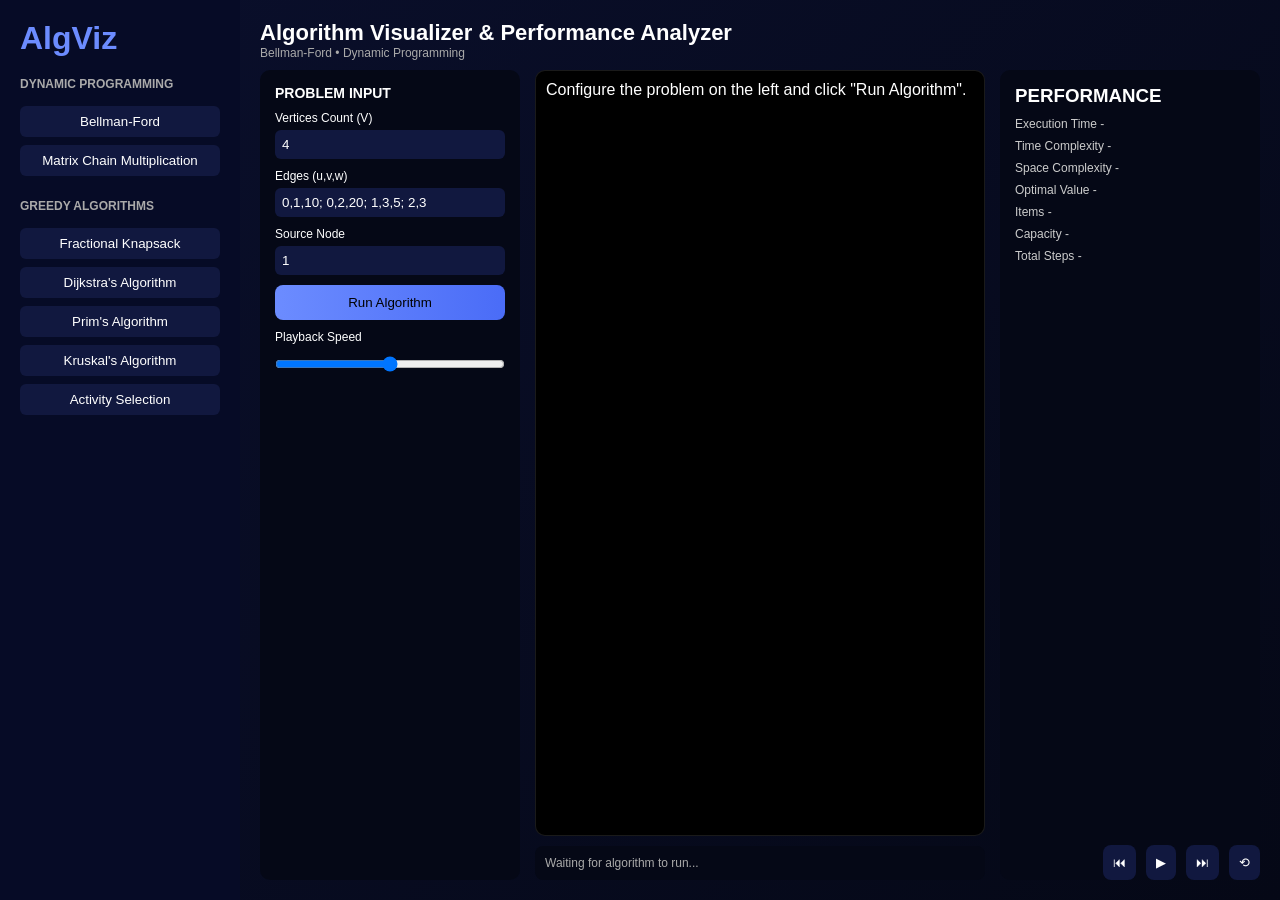
<file: Frontend/daa.html>
<!DOCTYPE html>
<html lang="en">

<head>
  <meta charset="UTF-8">
  <title>AlgViz</title>
  <meta name="viewport" content="width=device-width, initial-scale=1.0">
  <link rel="stylesheet" href="vis-network.min.css">
  <link rel="stylesheet" href="daa.css">
</head>

<body>

  <div class="container">

    <!-- SIDEBAR -->
    <div class="sidebar">
      <h1>AlgViz</h1>

      <h3>DYNAMIC PROGRAMMING</h3>
      <button>Bellman-Ford</button>
      <button>Matrix Chain Multiplication</button>

      <h3>GREEDY ALGORITHMS</h3>
      <button>Fractional Knapsack</button>
      <button>Dijkstra's Algorithm</button>
      <button>Prim's Algorithm</button>
      <button>Kruskal's Algorithm</button>
      <button>Activity Selection</button>
    </div>

    <!-- MAIN CONTENT -->
    <div class="main">

      <div class="top-bar">
        <h1>Algorithm Visualizer & Performance Analyzer</h1>
        <p>Bellman-Ford • Dynamic Programming</p>
      </div>

      <div class="content">

        <!-- LEFT INPUT PANEL -->
        <div class="input-panel">
          <h3>PROBLEM INPUT</h3>

          <label>Vertices Count (V)</label>
          <input type="text" value="4">

          <label>Edges (u,v,w)</label>
          <input type="text" value="0,1,10; 0,2,20; 1,3,5; 2,3">

          <label>Source Node</label>
          <input type="text" value="1">

          <button class="run-btn">Run Algorithm</button>

          <label>Playback Speed</label>
          <input type="range">
        </div>

        <!-- CENTER VISUAL -->
        <div class="visual-section">
          <div class="visual-box">
            <p>Configure the problem on the left and click "Run Algorithm".</p>
          </div>

          <div class="step-log">
            Waiting for algorithm to run...
          </div>
        </div>

        <!-- RIGHT PERFORMANCE PANEL -->
        <div class="performance">
          <h3>PERFORMANCE</h3>
          <p>Execution Time -</p>
          <p>Time Complexity -</p>
          <p>Space Complexity -</p>
          <p>Optimal Value -</p>
          <p>Items -</p>
          <p>Capacity -</p>
          <p>Total Steps -</p>
        </div>

      </div>
    </div>
  </div>

  <!-- CONTROLS -->
  <div class="controls">
    <button>⏮</button>
    <button>▶</button>
    <button>⏭</button>
    <button>⟲</button>
  </div>

  <script src="vis-network.min.js?t=202605281702"></script>
  <script src="daa.js?t=202605281702"></script>
</body>

</html>
</file>
<file: Frontend/daa.css>
* {
  margin: 0;
  padding: 0;
  box-sizing: border-box;
  font-family: "Segoe UI", sans-serif;
}

html,
body {
  height: 100%;
}

body {
  background: linear-gradient(135deg, #0a0f2c, #050816);
  color: white;
}

/* MAIN GRID */
.container {
  display: grid;
  grid-template-columns: 240px 1fr;
  height: 100vh;
}

/* SIDEBAR */
.sidebar {
  background: #060b26;
  padding: 20px;
}

.sidebar h1 {
  color: #6c8cff;
  margin-bottom: 20px;
}

.sidebar h3 {
  font-size: 12px;
  color: #aaa;
  margin: 15px 0;
}

.sidebar button {
  width: 100%;
  padding: 8px;
  margin-bottom: 8px;
  background: #11183f;
  border: none;
  color: white;
  border-radius: 6px;
  cursor: pointer;
}

.sidebar button:hover {
  background: #6c8cff;
}

/* MAIN */
.main {
  padding: 20px;
  display: flex;
  flex-direction: column;
  height: 100%;
  min-height: 0;
}

.top-bar h1 {
  font-size: 22px;
}

.top-bar p {
  font-size: 12px;
  color: #aaa;
  margin-bottom: 10px;
}

/* CONTENT GRID */
.content {
  display: grid;
  grid-template-columns: 260px 1fr 260px;
  gap: 15px;
  flex: 1;
  min-height: 0;
  height: 100%;
}

/* INPUT PANEL */
.input-panel {
  background: #050816;
  padding: 15px;
  border-radius: 10px;
}

.input-panel h3 {
  margin-bottom: 10px;
  font-size: 14px;
}

.input-panel label {
  font-size: 12px;
  margin-top: 10px;
  display: block;
}

.input-panel input {
  width: 100%;
  padding: 7px;
  margin-top: 5px;
  background: #11183f;
  border: none;
  border-radius: 6px;
  color: white;
}

/* RUN BUTTON */
.run-btn {
  width: 100%;
  margin-top: 10px;
  padding: 10px;
  background: linear-gradient(90deg, #6c8cff, #4a6cf7);
  border: none;
  border-radius: 8px;
  cursor: pointer;
}

/* VISUAL */
.visual-section {
  display: flex;
  flex-direction: column;
  min-height: 0;
  height: 100%;
}

.visual-box {
  flex: 1;
  background: black;
  border-radius: 10px;
  border: 1px solid rgba(255, 255, 255, 0.1);
  display: flex;
  flex-direction: column;
  align-items: stretch;
  justify-content: flex-start;
  padding: 10px;
  overflow: auto;
  min-height: 0;
  height: 100%;
}

.graph-host {
  flex: 1;
  min-height: 260px;
  display: flex;
}

#graph-container {
  width: 100%;
  height: 100%;
  min-height: 260px;
}

.mcm-table {
  width: 100%;
  border-collapse: collapse;
  margin-top: 8px;
  color: #e6ecff;
  font-size: 12px;
  table-layout: fixed;
}

.mcm-table th {
  background: #0b1233;
  padding: 6px;
  border: 1px solid rgba(255, 255, 255, 0.08);
  font-weight: 600;
}

.mcm-cell {
  text-align: center;
  padding: 6px;
  border: 1px solid rgba(255, 255, 255, 0.08);
  background: #0c1230;
  min-width: 42px;
}

.mcm-diag {
  background: #141b3f;
  color: #9fb2ff;
}

.mcm-highlight {
  background: #6c8cff;
  color: #0a0f2c;
  font-weight: 700;
}

.mcm-split {
  color: #ffd45c;
  font-size: 12px;
  margin: 6px 0 2px;
}

.activity-array {
  display: flex;
  flex-wrap: wrap;
  gap: 8px;
  margin-top: 8px;
}

.activity-cell {
  background: #0c1230;
  border: 1px solid rgba(255, 255, 255, 0.08);
  padding: 6px 8px;
  border-radius: 6px;
  font-size: 12px;
  color: #e6ecff;
}

.activity-selected {
  background: #6c8cff;
  color: #0a0f2c;
  font-weight: 700;
}

.activity-block {
  display: flex;
  flex-direction: column;
  gap: 6px;
}

.activity-title {
  font-size: 12px;
  color: #9fb2ff;
  margin-top: 4px;
}

.activity-candidate {
  border: 1px solid #ffd45c;
}

.activity-rejected {
  background: #3b1f2b;
  color: #ffb4c8;
  font-weight: 600;
}

.activity-reason {
  font-size: 12px;
  color: #ffd45c;
  margin-top: 4px;
}

.knapsack-array {
  display: flex;
  flex-wrap: wrap;
  gap: 10px;
  margin-top: 8px;
}

.knapsack-cell {
  background: #0c1230;
  border: 1px solid rgba(255, 255, 255, 0.08);
  padding: 8px;
  border-radius: 8px;
  min-width: 120px;
  color: #e6ecff;
}

.knapsack-cell.current {
  border-color: #6c8cff;
}

.knapsack-label {
  font-size: 12px;
  margin-bottom: 4px;
}

.knapsack-density {
  font-size: 11px;
  color: #9fb2ff;
  margin-bottom: 6px;
}

.knapsack-bar {
  height: 8px;
  background: #11183f;
  border-radius: 6px;
  overflow: hidden;
}

.knapsack-fill {
  height: 100%;
  background: #6c8cff;
}

.step-log {
  margin-top: 10px;
  padding: 10px;
  background: #050816;
  border-radius: 8px;
  font-size: 12px;
  color: #aaa;
}

/* PERFORMANCE */
.performance {
  background: #050816;
  padding: 15px;
  border-radius: 10px;
}

.performance h3 {
  margin-bottom: 10px;
}

.performance p {
  font-size: 12px;
  margin-bottom: 8px;
  color: #ccc;
}

/* CONTROLS */
.controls {
  position: fixed;
  bottom: 20px;
  right: 20px;
  display: flex;
  gap: 10px;
}

.controls button {
  padding: 10px;
  background: #11183f;
  border: none;
  border-radius: 8px;
  color: white;
  cursor: pointer;
}

.controls button:hover {
  background: #6c8cff;
}
</file>
<file: Frontend/vis-network.min.css>
div.vis-network div.vis-manipulation {
    background: #fff;
    background: -moz-linear-gradient(top, #fff 0, #fcfcfc 48%, #fafafa 50%, #fcfcfc 100%);
    background: -webkit-gradient(linear, left top, left bottom, color-stop(0, #fff), color-stop(48%, #fcfcfc), color-stop(50%, #fafafa), color-stop(100%, #fcfcfc));
    background: -webkit-linear-gradient(top, #fff, #fcfcfc 48%, #fafafa 50%, #fcfcfc);
    background: -o-linear-gradient(top, #fff 0, #fcfcfc 48%, #fafafa 50%, #fcfcfc 100%);
    background: -ms-linear-gradient(top, #fff 0, #fcfcfc 48%, #fafafa 50%, #fcfcfc 100%);
    background: linear-gradient(180deg, #fff 0, #fcfcfc 48%, #fafafa 50%, #fcfcfc);
    border: 0 solid #d6d9d8;
    border-bottom: 1px;
    box-sizing: content-box;
    filter: progid:DXImageTransform.Microsoft.gradient(startColorstr="#ffffff", endColorstr="#fcfcfc", GradientType=0);
    height: 28px;
    left: 0;
    padding-top: 4px;
    position: absolute;
    top: 0;
    width: 100%
}

div.vis-network button.vis-edit-mode,
div.vis-network div.vis-edit-mode {
    height: 30px;
    left: 0;
    position: absolute;
    top: 5px
}

div.vis-network button.vis-close {
    -webkit-touch-callout: none;
    background-color: transparent;
    background-image: url("[data-uri]");
    background-position: 20px 3px;
    background-repeat: no-repeat;
    border: none;
    cursor: pointer;
    height: 30px;
    position: absolute;
    right: 0;
    top: 0;
    -webkit-user-select: none;
    -khtml-user-select: none;
    -moz-user-select: none;
    -ms-user-select: none;
    user-select: none;
    width: 30px
}

div.vis-network button.vis-close:hover {
    opacity: .6
}

div.vis-network div.vis-edit-mode button.vis-button,
div.vis-network div.vis-manipulation button.vis-button {
    -webkit-touch-callout: none;
    background-color: transparent;
    background-position: 0 0;
    background-repeat: no-repeat;
    border: none;
    -moz-border-radius: 15px;
    border-radius: 15px;
    box-sizing: content-box;
    cursor: pointer;
    float: left;
    font-family: verdana;
    font-size: 12px;
    height: 24px;
    margin-left: 10px;
    padding: 0 8px;
    -webkit-user-select: none;
    -khtml-user-select: none;
    -moz-user-select: none;
    -ms-user-select: none;
    user-select: none
}

div.vis-network div.vis-manipulation button.vis-button:hover {
    box-shadow: 1px 1px 8px rgba(0, 0, 0, .2)
}

div.vis-network div.vis-manipulation button.vis-button:active {
    box-shadow: 1px 1px 8px rgba(0, 0, 0, .5)
}

div.vis-network div.vis-manipulation button.vis-button.vis-back {
    background-image: url("[data-uri]")
}

div.vis-network div.vis-manipulation div.vis-none:hover {
    box-shadow: 1px 1px 8px transparent;
    cursor: default
}

div.vis-network div.vis-manipulation div.vis-none:active {
    box-shadow: 1px 1px 8px transparent
}

div.vis-network div.vis-manipulation div.vis-none {
    line-height: 23px;
    padding: 0
}

div.vis-network div.vis-manipulation div.notification {
    font-weight: 700;
    margin: 2px
}

div.vis-network div.vis-manipulation button.vis-button.vis-add {
    background-image: url("[data-uri]")
}

div.vis-network div.vis-edit-mode button.vis-button.vis-edit,
div.vis-network div.vis-manipulation button.vis-button.vis-edit {
    background-image: url("[data-uri]")
}

div.vis-network div.vis-edit-mode button.vis-button.vis-edit.vis-edit-mode {
    background-color: #fcfcfc;
    border: 1px solid #ccc
}

div.vis-network div.vis-manipulation button.vis-button.vis-connect {
    background-image: url("[data-uri]")
}

div.vis-network div.vis-manipulation button.vis-button.vis-delete {
    background-image: url("[data-uri]")
}

div.vis-network div.vis-edit-mode div.vis-label,
div.vis-network div.vis-manipulation div.vis-label {
    line-height: 25px;
    margin: 0 0 0 23px
}

div.vis-network div.vis-manipulation div.vis-separator-line {
    background-color: #bdbdbd;
    display: inline-block;
    float: left;
    height: 21px;
    margin: 0 7px 0 15px;
    width: 1px
}

div.vis-network div.vis-navigation div.vis-button {
    -webkit-touch-callout: none;
    background-position: 2px 2px;
    background-repeat: no-repeat;
    -moz-border-radius: 17px;
    border-radius: 17px;
    cursor: pointer;
    display: inline-block;
    height: 34px;
    position: absolute;
    -webkit-user-select: none;
    -khtml-user-select: none;
    -moz-user-select: none;
    -ms-user-select: none;
    user-select: none;
    width: 34px
}

div.vis-network div.vis-navigation div.vis-button:hover {
    box-shadow: 0 0 3px 3px rgba(56, 207, 21, .3)
}

div.vis-network div.vis-navigation div.vis-button:active {
    box-shadow: 0 0 1px 3px rgba(56, 207, 21, .95)
}

div.vis-network div.vis-navigation div.vis-button.vis-up {
    background-image: url("[data-uri]");
    bottom: 50px;
    left: 55px
}

div.vis-network div.vis-navigation div.vis-button.vis-down {
    background-image: url("[data-uri]");
    bottom: 10px;
    left: 55px
}

div.vis-network div.vis-navigation div.vis-button.vis-left {
    background-image: url("[data-uri]");
    bottom: 10px;
    left: 15px
}

div.vis-network div.vis-navigation div.vis-button.vis-right {
    background-image: url("[data-uri]");
    bottom: 10px;
    left: 95px
}

div.vis-network div.vis-navigation div.vis-button.vis-zoomIn {
    background-image: url("[data-uri]");
    bottom: 10px;
    right: 15px
}

div.vis-network div.vis-navigation div.vis-button.vis-zoomOut {
    background-image: url("[data-uri]");
    bottom: 10px;
    right: 55px
}

div.vis-network div.vis-navigation div.vis-button.vis-zoomExtends {
    background-image: url("[data-uri]");
    bottom: 50px;
    right: 15px
}

.vis-overlay {
    bottom: 0;
    left: 0;
    position: absolute;
    right: 0;
    top: 0;
    z-index: 10
}

.vis-active {
    box-shadow: 0 0 10px #86d5f8
}

.vis [class*=span] {
    min-height: 0;
    width: auto
}

div.vis-color-picker {
    background-color: #fff;
    border-radius: 15px;
    box-shadow: 0 0 10px 0 rgba(0, 0, 0, .5);
    display: none;
    height: 444px;
    left: 30px;
    margin-left: 30px;
    margin-top: -140px;
    padding: 10px;
    position: absolute;
    top: 0;
    width: 310px;
    z-index: 1
}

div.vis-color-picker div.vis-arrow {
    left: 5px;
    position: absolute;
    top: 147px
}

div.vis-color-picker div.vis-arrow:after,
div.vis-color-picker div.vis-arrow:before {
    border: solid transparent;
    content: " ";
    height: 0;
    pointer-events: none;
    position: absolute;
    right: 100%;
    top: 50%;
    width: 0
}

div.vis-color-picker div.vis-arrow:after {
    border-color: hsla(0, 0%, 100%, 0) #fff hsla(0, 0%, 100%, 0) hsla(0, 0%, 100%, 0);
    border-width: 30px;
    margin-top: -30px
}

div.vis-color-picker div.vis-color {
    cursor: pointer;
    height: 289px;
    position: absolute;
    width: 289px
}

div.vis-color-picker div.vis-brightness {
    position: absolute;
    top: 313px
}

div.vis-color-picker div.vis-opacity {
    position: absolute;
    top: 350px
}

div.vis-color-picker div.vis-selector {
    background: #4c4c4c;
    background: -moz-linear-gradient(top, #4c4c4c 0, #595959 12%, #666 25%, #474747 39%, #2c2c2c 50%, #000 51%, #111 60%, #2b2b2b 76%, #1c1c1c 91%, #131313 100%);
    background: -webkit-gradient(linear, left top, left bottom, color-stop(0, #4c4c4c), color-stop(12%, #595959), color-stop(25%, #666), color-stop(39%, #474747), color-stop(50%, #2c2c2c), color-stop(51%, #000), color-stop(60%, #111), color-stop(76%, #2b2b2b), color-stop(91%, #1c1c1c), color-stop(100%, #131313));
    background: -webkit-linear-gradient(top, #4c4c4c, #595959 12%, #666 25%, #474747 39%, #2c2c2c 50%, #000 51%, #111 60%, #2b2b2b 76%, #1c1c1c 91%, #131313);
    background: -o-linear-gradient(top, #4c4c4c 0, #595959 12%, #666 25%, #474747 39%, #2c2c2c 50%, #000 51%, #111 60%, #2b2b2b 76%, #1c1c1c 91%, #131313 100%);
    background: -ms-linear-gradient(top, #4c4c4c 0, #595959 12%, #666 25%, #474747 39%, #2c2c2c 50%, #000 51%, #111 60%, #2b2b2b 76%, #1c1c1c 91%, #131313 100%);
    background: linear-gradient(180deg, #4c4c4c 0, #595959 12%, #666 25%, #474747 39%, #2c2c2c 50%, #000 51%, #111 60%, #2b2b2b 76%, #1c1c1c 91%, #131313);
    border: 1px solid #fff;
    border-radius: 15px;
    filter: progid:DXImageTransform.Microsoft.gradient(startColorstr="#4c4c4c", endColorstr="#131313", GradientType=0);
    height: 15px;
    left: 137px;
    position: absolute;
    top: 137px;
    width: 15px
}

div.vis-color-picker div.vis-new-color {
    left: 159px;
    padding-right: 2px;
    text-align: right
}

div.vis-color-picker div.vis-initial-color,
div.vis-color-picker div.vis-new-color {
    border: 1px solid rgba(0, 0, 0, .1);
    border-radius: 5px;
    color: rgba(0, 0, 0, .4);
    font-size: 10px;
    height: 20px;
    line-height: 20px;
    position: absolute;
    top: 380px;
    vertical-align: middle;
    width: 140px
}

div.vis-color-picker div.vis-initial-color {
    left: 10px;
    padding-left: 2px;
    text-align: left
}

div.vis-color-picker div.vis-label {
    left: 10px;
    position: absolute;
    width: 300px
}

div.vis-color-picker div.vis-label.vis-brightness {
    top: 300px
}

div.vis-color-picker div.vis-label.vis-opacity {
    top: 338px
}

div.vis-color-picker div.vis-button {
    background-color: #f7f7f7;
    border: 2px solid #d9d9d9;
    border-radius: 10px;
    cursor: pointer;
    height: 25px;
    line-height: 25px;
    position: absolute;
    text-align: center;
    top: 410px;
    vertical-align: middle;
    width: 68px
}

div.vis-color-picker div.vis-button.vis-cancel {
    left: 5px
}

div.vis-color-picker div.vis-button.vis-load {
    left: 82px
}

div.vis-color-picker div.vis-button.vis-apply {
    left: 159px
}

div.vis-color-picker div.vis-button.vis-save {
    left: 236px
}

div.vis-color-picker input.vis-range {
    height: 20px;
    width: 290px
}

div.vis-configuration {
    display: block;
    float: left;
    font-size: 12px;
    position: relative
}

div.vis-configuration-wrapper {
    display: block;
    width: 700px
}

div.vis-configuration-wrapper:after {
    clear: both;
    content: "";
    display: block
}

div.vis-configuration.vis-config-option-container {
    background-color: #fff;
    border: 2px solid #f7f8fa;
    border-radius: 4px;
    display: block;
    left: 10px;
    margin-top: 20px;
    padding-left: 5px;
    width: 495px
}

div.vis-configuration.vis-config-button {
    background-color: #f7f8fa;
    border: 2px solid #ceced0;
    border-radius: 4px;
    cursor: pointer;
    display: block;
    height: 25px;
    left: 10px;
    line-height: 25px;
    margin-bottom: 30px;
    margin-top: 20px;
    padding-left: 5px;
    vertical-align: middle;
    width: 495px
}

div.vis-configuration.vis-config-button.hover {
    background-color: #4588e6;
    border: 2px solid #214373;
    color: #fff
}

div.vis-configuration.vis-config-item {
    display: block;
    float: left;
    height: 25px;
    line-height: 25px;
    vertical-align: middle;
    width: 495px
}

div.vis-configuration.vis-config-item.vis-config-s2 {
    background-color: #f7f8fa;
    border-radius: 3px;
    left: 10px;
    padding-left: 5px
}

div.vis-configuration.vis-config-item.vis-config-s3 {
    background-color: #e4e9f0;
    border-radius: 3px;
    left: 20px;
    padding-left: 5px
}

div.vis-configuration.vis-config-item.vis-config-s4 {
    background-color: #cfd8e6;
    border-radius: 3px;
    left: 30px;
    padding-left: 5px
}

div.vis-configuration.vis-config-header {
    font-size: 18px;
    font-weight: 700
}

div.vis-configuration.vis-config-label {
    height: 25px;
    line-height: 25px;
    width: 120px
}

div.vis-configuration.vis-config-label.vis-config-s3 {
    width: 110px
}

div.vis-configuration.vis-config-label.vis-config-s4 {
    width: 100px
}

div.vis-configuration.vis-config-colorBlock {
    border: 1px solid #444;
    border-radius: 2px;
    cursor: pointer;
    height: 19px;
    margin: 0;
    padding: 0;
    top: 1px;
    width: 30px
}

input.vis-configuration.vis-config-checkbox {
    left: -5px
}

input.vis-configuration.vis-config-rangeinput {
    margin: 0;
    padding: 1px;
    pointer-events: none;
    position: relative;
    top: -5px;
    width: 60px
}

input.vis-configuration.vis-config-range {
    -webkit-appearance: none;
    background-color: transparent;
    border: 0 solid #fff;
    height: 20px;
    width: 300px
}

input.vis-configuration.vis-config-range::-webkit-slider-runnable-track {
    background: #dedede;
    background: -moz-linear-gradient(top, #dedede 0, #c8c8c8 99%);
    background: -webkit-gradient(linear, left top, left bottom, color-stop(0, #dedede), color-stop(99%, #c8c8c8));
    background: -webkit-linear-gradient(top, #dedede, #c8c8c8 99%);
    background: -o-linear-gradient(top, #dedede 0, #c8c8c8 99%);
    background: -ms-linear-gradient(top, #dedede 0, #c8c8c8 99%);
    background: linear-gradient(180deg, #dedede 0, #c8c8c8 99%);
    border: 1px solid #999;
    border-radius: 3px;
    box-shadow: 0 0 3px 0 #aaa;
    filter: progid:DXImageTransform.Microsoft.gradient(startColorstr="#dedede", endColorstr="#c8c8c8", GradientType=0);
    height: 5px;
    width: 300px
}

input.vis-configuration.vis-config-range::-webkit-slider-thumb {
    -webkit-appearance: none;
    background: #3876c2;
    background: -moz-linear-gradient(top, #3876c2 0, #385380 100%);
    background: -webkit-gradient(linear, left top, left bottom, color-stop(0, #3876c2), color-stop(100%, #385380));
    background: -webkit-linear-gradient(top, #3876c2, #385380);
    background: -o-linear-gradient(top, #3876c2 0, #385380 100%);
    background: -ms-linear-gradient(top, #3876c2 0, #385380 100%);
    background: linear-gradient(180deg, #3876c2 0, #385380);
    border: 1px solid #14334b;
    border-radius: 50%;
    box-shadow: 0 0 1px 0 #111927;
    filter: progid:DXImageTransform.Microsoft.gradient(startColorstr="#3876c2", endColorstr="#385380", GradientType=0);
    height: 17px;
    margin-top: -7px;
    width: 17px
}

input.vis-configuration.vis-config-range:focus {
    outline: none
}

input.vis-configuration.vis-config-range:focus::-webkit-slider-runnable-track {
    background: #9d9d9d;
    background: -moz-linear-gradient(top, #9d9d9d 0, #c8c8c8 99%);
    background: -webkit-gradient(linear, left top, left bottom, color-stop(0, #9d9d9d), color-stop(99%, #c8c8c8));
    background: -webkit-linear-gradient(top, #9d9d9d, #c8c8c8 99%);
    background: -o-linear-gradient(top, #9d9d9d 0, #c8c8c8 99%);
    background: -ms-linear-gradient(top, #9d9d9d 0, #c8c8c8 99%);
    background: linear-gradient(180deg, #9d9d9d 0, #c8c8c8 99%);
    filter: progid:DXImageTransform.Microsoft.gradient(startColorstr="#9d9d9d", endColorstr="#c8c8c8", GradientType=0)
}

input.vis-configuration.vis-config-range::-moz-range-track {
    background: #dedede;
    background: -moz-linear-gradient(top, #dedede 0, #c8c8c8 99%);
    background: -webkit-gradient(linear, left top, left bottom, color-stop(0, #dedede), color-stop(99%, #c8c8c8));
    background: -webkit-linear-gradient(top, #dedede, #c8c8c8 99%);
    background: -o-linear-gradient(top, #dedede 0, #c8c8c8 99%);
    background: -ms-linear-gradient(top, #dedede 0, #c8c8c8 99%);
    background: linear-gradient(180deg, #dedede 0, #c8c8c8 99%);
    border: 1px solid #999;
    border-radius: 3px;
    box-shadow: 0 0 3px 0 #aaa;
    filter: progid:DXImageTransform.Microsoft.gradient(startColorstr="#dedede", endColorstr="#c8c8c8", GradientType=0);
    height: 10px;
    width: 300px
}

input.vis-configuration.vis-config-range::-moz-range-thumb {
    background: #385380;
    border: none;
    border-radius: 50%;
    height: 16px;
    width: 16px
}

input.vis-configuration.vis-config-range:-moz-focusring {
    outline: 1px solid #fff;
    outline-offset: -1px
}

input.vis-configuration.vis-config-range::-ms-track {
    background: transparent;
    border-color: transparent;
    border-width: 6px 0;
    color: transparent;
    height: 5px;
    width: 300px
}

input.vis-configuration.vis-config-range::-ms-fill-lower {
    background: #777;
    border-radius: 10px
}

input.vis-configuration.vis-config-range::-ms-fill-upper {
    background: #ddd;
    border-radius: 10px
}

input.vis-configuration.vis-config-range::-ms-thumb {
    background: #385380;
    border: none;
    border-radius: 50%;
    height: 16px;
    width: 16px
}

input.vis-configuration.vis-config-range:focus::-ms-fill-lower {
    background: #888
}

input.vis-configuration.vis-config-range:focus::-ms-fill-upper {
    background: #ccc
}

.vis-configuration-popup {
    background: rgba(57, 76, 89, .85);
    border: 2px solid #f2faff;
    border-radius: 4px;
    color: #fff;
    font-size: 14px;
    height: 30px;
    line-height: 30px;
    position: absolute;
    text-align: center;
    -webkit-transition: opacity .3s ease-in-out;
    -moz-transition: opacity .3s ease-in-out;
    transition: opacity .3s ease-in-out;
    width: 150px
}

.vis-configuration-popup:after,
.vis-configuration-popup:before {
    border: solid transparent;
    content: " ";
    height: 0;
    left: 100%;
    pointer-events: none;
    position: absolute;
    top: 50%;
    width: 0
}

.vis-configuration-popup:after {
    border-color: rgba(136, 183, 213, 0) rgba(136, 183, 213, 0) rgba(136, 183, 213, 0) rgba(57, 76, 89, .85);
    border-width: 8px;
    margin-top: -8px
}

.vis-configuration-popup:before {
    border-color: rgba(194, 225, 245, 0) rgba(194, 225, 245, 0) rgba(194, 225, 245, 0) #f2faff;
    border-width: 12px;
    margin-top: -12px
}

div.vis-tooltip {
    background-color: #f5f4ed;
    border: 1px solid #808074;
    -moz-border-radius: 3px;
    -webkit-border-radius: 3px;
    border-radius: 3px;
    box-shadow: 3px 3px 10px rgba(0, 0, 0, .2);
    color: #000;
    font-family: verdana;
    font-size: 14px;
    padding: 5px;
    pointer-events: none;
    position: absolute;
    visibility: hidden;
    white-space: nowrap;
    z-index: 5
}

/*# sourceMappingURL=vis-network.min.css.map */
</file>
